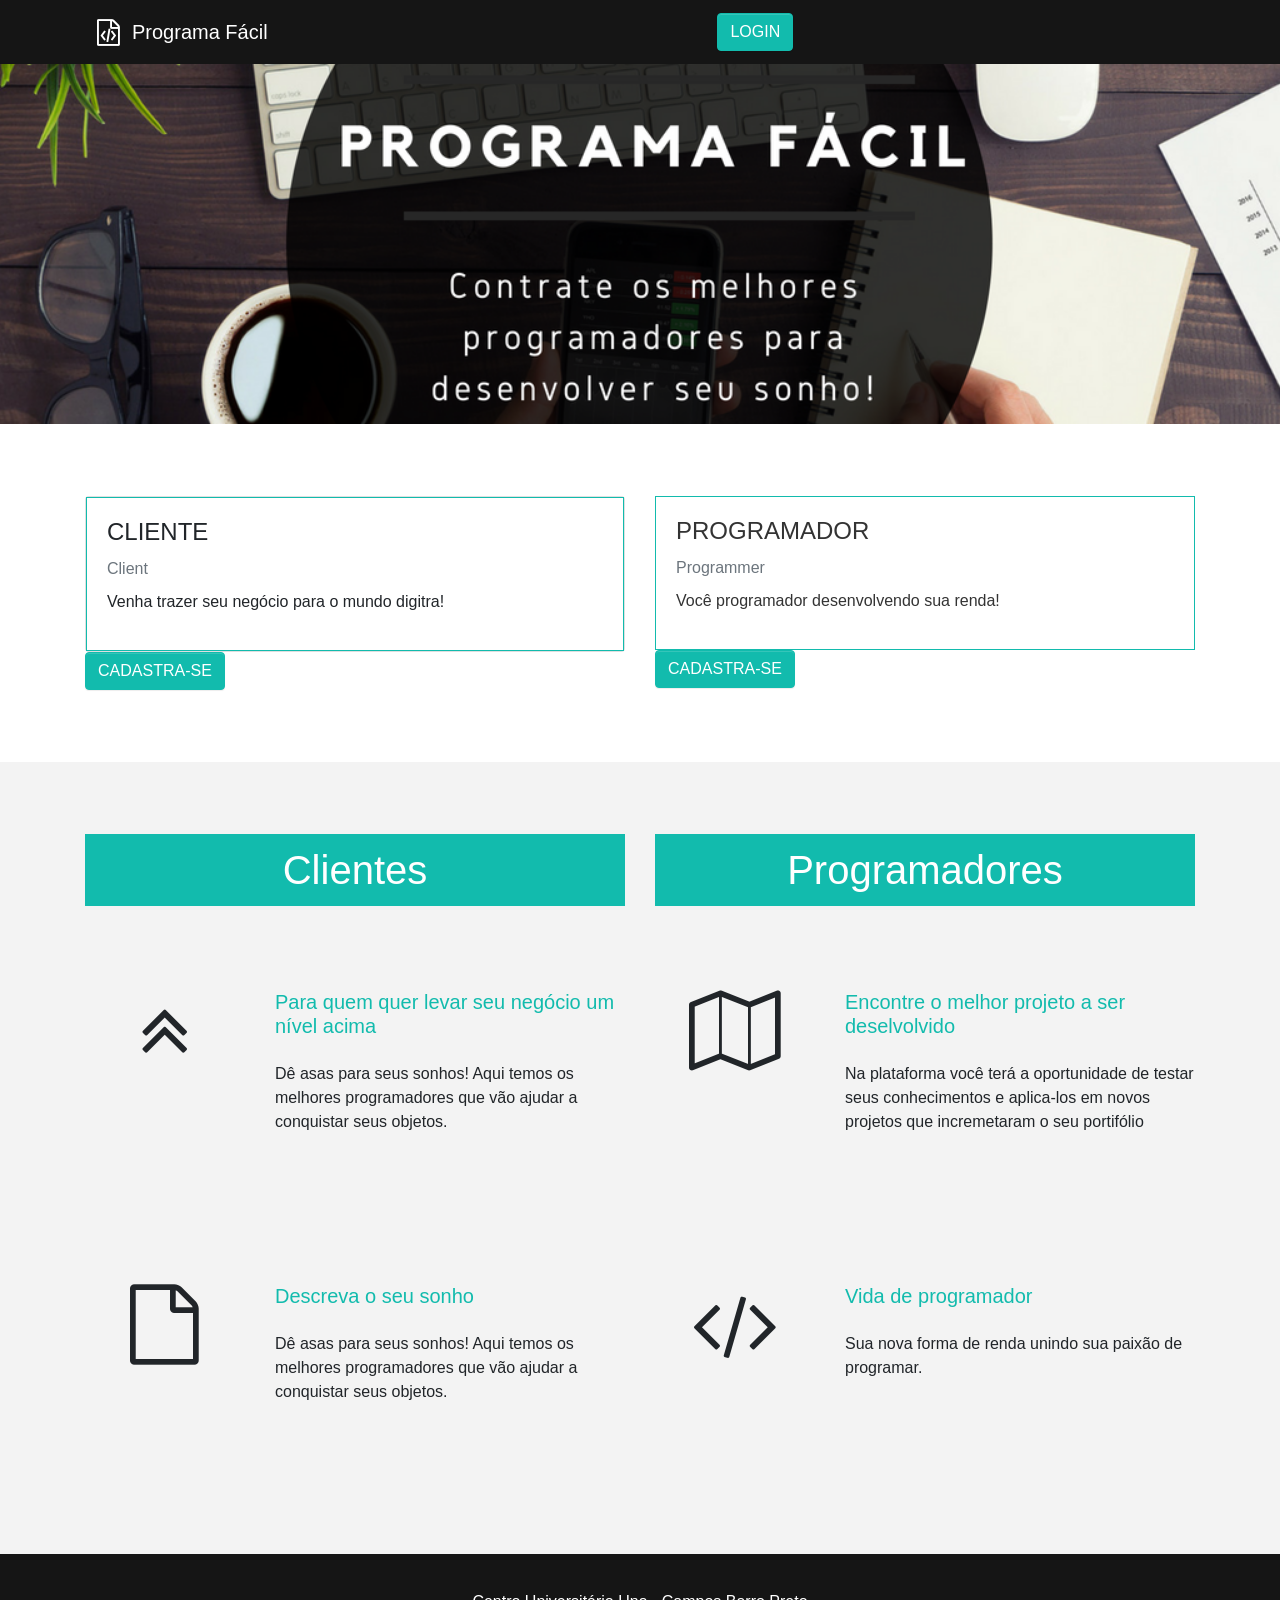
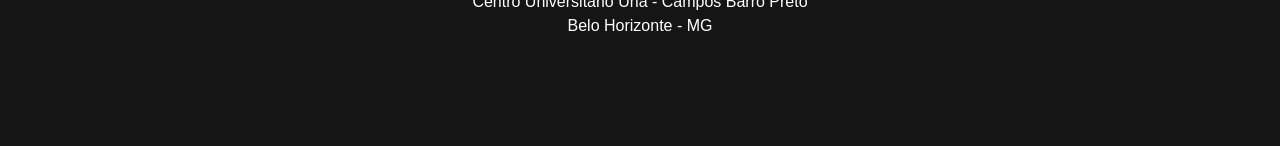
<file: index.html>
<!DOCTYPE html>
<html>

<head>
  <meta charset="utf-8">
  <meta name="viewport" content="width=device-width, initial-scale=1">
  <!--<link rel="stylesheet" href="css/font-awesome.min.css" type="text/css">-->
  <link rel="stylesheet" href="css/theme.css" type="text/css">
   <link rel="stylesheet" href="https://cdnjs.cloudflare.com/ajax/libs/font-awesome/4.7.0/css/font-awesome.min.css" type="text/css">
  <title>Programa Fácil</title>
  <link rel="icon" href="imagem/icon.png">
</head>

<body>
  <nav class="navbar navbar-expand-md bg-dark navbar-dark">
    <div class="container">
      <a class="navbar-brand ml-auto" href="#">
        <i class="fa d-inline fa-lg fa-file-code-o p-2"></i>Programa Fácil</a>
      <button class="navbar-toggler navbar-toggler-right" type="button" data-toggle="collapse" data-target="#navbar3SupportedContent">
        <span class="navbar-toggler-icon"></span>
      </button>
      <div class="collapse navbar-collapse text-center justify-content-center" id="navbar3SupportedContent">
        <a class="ml-3 btn navbar-btn btn-primary" href="LoginCliente.html">LOGIN</a>
      </div>
    </div>
  </nav>

    <div class="py-5 text-center" style="background-image: url('imagem/backgroud.jpg');background-position:center center;background-repeat:space;background-size:cover;" >
    <div class="container py-5">
      <div class="row">
        <div class="col-md-12">
          <h1 class="display-3 mb-4 text-primary"></h1>
          <p class="lead mb-5"></p>
        </div>
      </div>
    </div>
  </div>
 
  <div class="py-5">
    <div class="container">
      <div class="row">
        <div class="col-md-6">
          <div class="card">
            <div class="card-body border border-primary">
              <h4>CLIENTE</h4>
              <h6 class="text-muted">Client</h6>
              <p>Venha trazer seu negócio para o mundo digitra!</p>
            </div>
          </div>
          <a class="btn btn-primary" href="cadastroCliente.html">CADASTRA-SE</a>
        </div>
        <div class="col-md-6">
          <div class="card-body border border-primary">
            <h4>PROGRAMADOR</h4>
            <h6 class="text-muted">Programmer</h6>
            <p>Você programador desenvolvendo sua renda!</p>
          </div>
          <a class="btn btn-primary" href="cadastroProgramador.html">CADASTRA-SE</a>
        </div>
      </div>
    </div>
  </div>
  <div class="py-5 bg-light">
    <div class="container">
      <div class="row">
        <div class="col-md-6">
          <h1 class="text-center text-white bg-primary p-2">Clientes</h1>
        </div>
        <div class="col-md-6">
          <h1 class="text-center text-white bg-primary p-2">Programadores</h1>
        </div>
      </div>
      <div class="row">
        <div class="py-5 col-md-6">
          <div class="row">
            <div class="text-center col-4">
              <i class="d-block mx-auto fa fa-5x fa-angle-double-up"></i>
            </div>
            <div class="col-8">
              <h5 class="mb-3 text-primary">Para quem quer levar seu negócio um nível acima</h5>
              <p class="my-1">Dê asas para seus sonhos! Aqui temos os melhores programadores que vão ajudar a conquistar seus objetos. </p>
            </div>
          </div>
        </div>
        <div class="py-5 col-md-6">
          <div class="row">
            <div class="text-center col-4">
              <i class="d-block mx-auto fa fa-5x fa-map-o"></i>
            </div>
            <div class="col-8">
              <h5 class="mb-3 text-primary">Encontre o melhor projeto a ser deselvolvido</h5>
              <p class="my-1">Na plataforma você terá a oportunidade de testar seus conhecimentos e aplica-los em novos projetos que incremetaram o seu portifólio</p>
            </div>
          </div>
        </div>
      </div>
      <div class="row">
        <div class="py-5 col-md-6">
          <div class="row">
            <div class="text-center col-4">
              <i class="d-block mx-auto fa fa-5x fa-file-o"></i>
            </div>
            <div class="col-8">
              <h5 class="mb-3 text-primary">
                <b>Descreva o seu sonho</b>
              </h5>
              <p class="my-1">Dê asas para seus sonhos! Aqui temos os melhores programadores que vão ajudar a conquistar seus objetos. </p>
            </div>
          </div>
        </div>
        <div class="py-5 col-md-6">
          <div class="row">
            <div class="text-center col-4">
              <i class="d-block mx-auto fa fa-5x fa-code"></i>
            </div>
            <div class="col-8">
              <h5 class="mb-3 text-primary">Vida de programador</h5>
              <p class="my-1">Sua nova forma de renda unindo sua paixão de programar.&nbsp; </p>
            </div>
          </div>
        </div>
      </div>
    </div>
  </div>
  <div class="bg-dark text-white">
    <div class="container">
      <div class="row">
        <div class="col-md-12 text-center align-self-center p-4">
          <p class="mb-5">Centro Universitário Una - Campos Barro Preto
            <br>Belo Horizonte - MG</p>
        </div>
      </div>
    </div>
  </div>
  <script src="https://code.jquery.com/jquery-3.2.1.slim.min.js" integrity="sha384-KJ3o2DKtIkvYIK3UENzmM7KCkRr/rE9/Qpg6aAZGJwFDMVNA/GpGFF93hXpG5KkN" crossorigin="anonymous"></script>
  <script src="https://cdnjs.cloudflare.com/ajax/libs/popper.js/1.12.9/umd/popper.min.js" integrity="sha384-ApNbgh9B+Y1QKtv3Rn7W3mgPxhU9K/ScQsAP7hUibX39j7fakFPskvXusvfa0b4Q" crossorigin="anonymous"></script>
  <script src="https://maxcdn.bootstrapcdn.com/bootstrap/4.0.0/js/bootstrap.min.js" integrity="sha384-JZR6Spejh4U02d8jOt6vLEHfe/JQGiRRSQQxSfFWpi1MquVdAyjUar5+76PVCmYl" crossorigin="anonymous"></script>
</body>

</html>
</file>
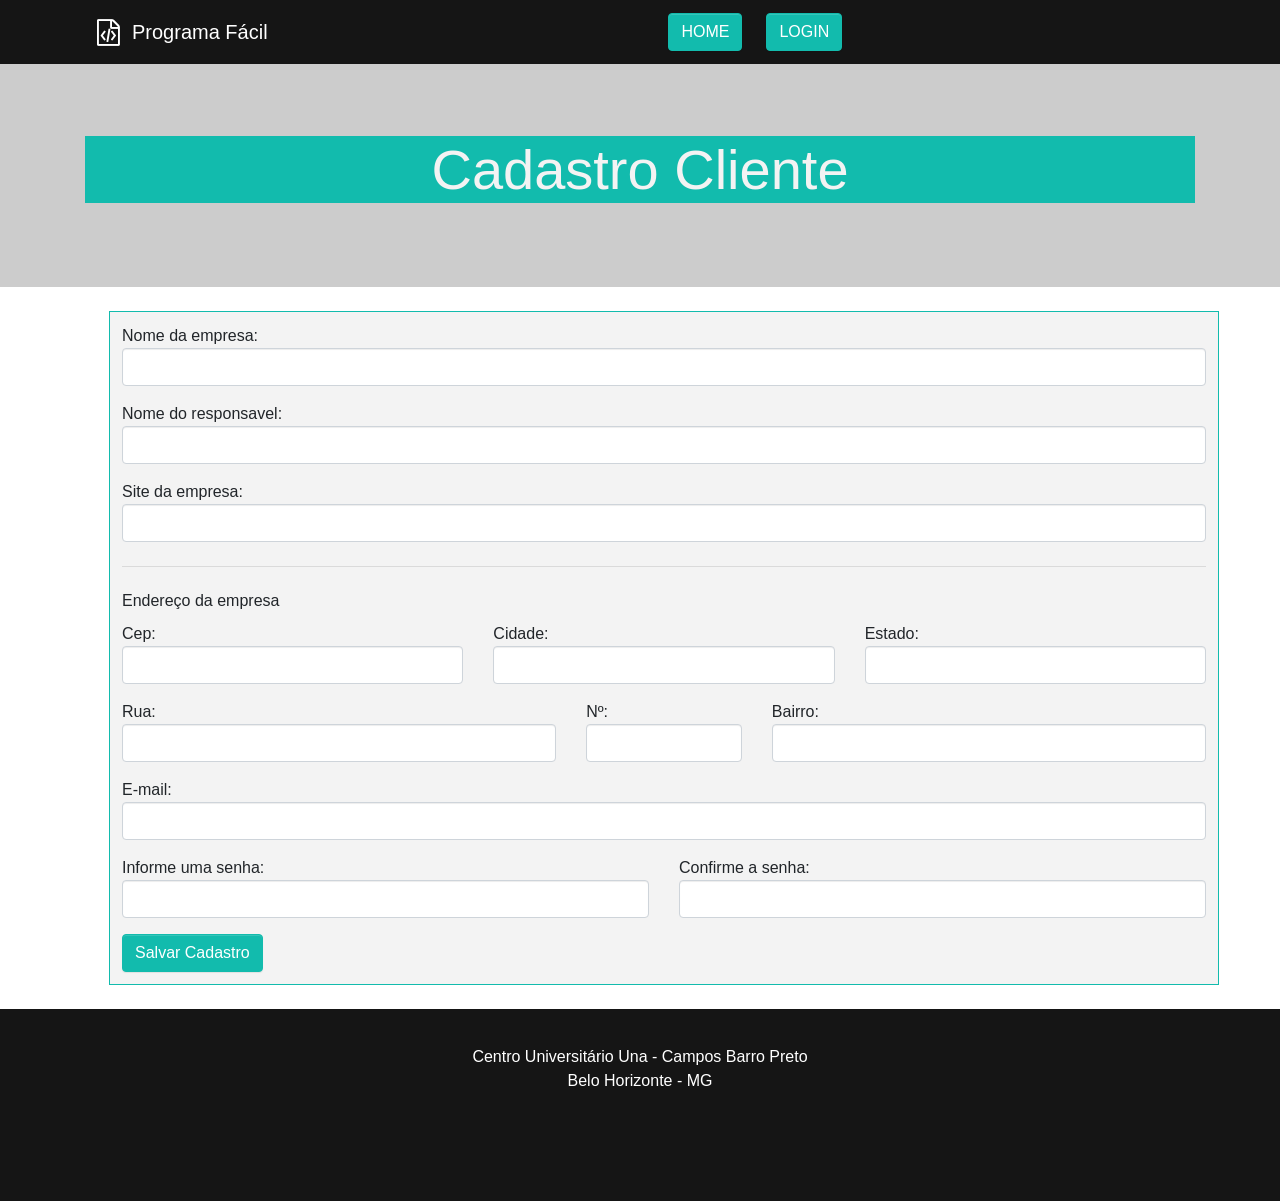
<file: cadastroCliente.html>
<!DOCTYPE html>
<html>

<head>
  <meta charset="utf-8">
  <meta name="viewport" content="width=device-width, initial-scale=1">
<!--   <link rel="stylesheet" href="css/font-awesome.min.css" type="text/css"> -->
  <link rel="stylesheet" href="css/theme.css" type="text/css">
   <link rel="stylesheet" href="https://cdnjs.cloudflare.com/ajax/libs/font-awesome/4.7.0/css/font-awesome.min.css" type="text/css">
  <link rel="icon" href="imagem/icon.png">
  <title>Cadastro Cliente</title>
</head>

<body>
  <nav class="navbar navbar-expand-md bg-dark navbar-dark">
   <div class="container">
      <a class="navbar-brand ml-auto" href="#">
        <i class="fa d-inline fa-lg fa-file-code-o p-2"></i>Programa Fácil</a>
        <button class="navbar-toggler navbar-toggler-right" type="button" data-toggle="collapse" data-target="#navbar3SupportedContent">
          <span class="navbar-toggler-icon"></span>
        </button>
        <div class="collapse navbar-collapse text-center justify-content-center" id="navbar3SupportedContent">
          <a class="ml-3 btn navbar-btn btn-primary" href="index.html">HOME</a>
          <a class="ml-3 btn navbar-btn btn-primary" href="LoginCliente.html">LOGIN</a>
        </div>
      </div>
    </nav>
    <div class="py-5 bg-info" style="background-size:cover;background-repeat:no-repeat;" >
      <div class="container">
        <div class="row">
          <div class="col-md-12">
            <h1 class="text-center display-4 bg-primary text-light">Cadastro Cliente</h1>
          </div>
        </div>
      </div>
    </div>
    <div class="container">
      <form method="POST" id="formCliente" action="coletor.php" class="form-group w-100 bg-light border border-primary p-2 m-3">
        <div class="form-group w-100"> <b>Nome da empresa:
          <input id="nomeEmpresa" name="nomeEmpresa" type="text" size="60" class="form-control"> </div>
          <div class="form-group"> Nome do responsavel:
            <input name="nomeResponsavel" id="nomeResponsavel" type="text" size="60" class="form-control"> </div>
            <div class="form-group"> Site da empresa:
              <input name="site" type="text" size="60" class="form-control"> </div>
              <hr>

              <h6><b>Endereço da empresa</b></h6>

                <div class="row"> 
                  <div class=" col-4"> 
                  <div class="form-group"> Cep:
                <input name="cep" type="text" id="cep" size="10" maxlength="9" class="form-control"> </div>
              </div>
                 <div class=" col-4">  
                   <div class="form-group"> Cidade:
                    <input type="text" name="cidade" id="cidade" size="40" class="form-control"> </div>
                 </div>
                 <div class=" col-4"> 
                   <div class="form-group"> Estado: 
                    <input name="uf" type="text" id="uf" size="40" class="form-control"> </div>
                 </div>
                  <hr>
               </div>
                <div class="row">
                  <div class="col-5"> 
                    <div class="form-group"> Rua: <input type="text" name="rua" size="40" id="rua" class="form-control"> </div>
                  </div>
                  <div class="col-2">
                    <div class="form-group"> Nº: <input type="text" name="numero" size="3" id="numero" class="form-control"></div>
                  </div>
                  <div class="col-5">
                    <div class="form-group"> Bairro: <input type="text" name="bairro" size="40" id="bairro" class="form-control"></div>
                  </div>
                </div>

               <div class="form-group"> E-mail:
                <input type="email" name="emailContato" id="emailContato" size="60" class="form-control"> </div>
                
                <div class="row"> 
                  <div class="col-6"> 
                <div class="form-group"> Informe uma senha: <input type="password" name="senha" id="senha" size="60" class="form-control"> 
                    </div>
                    </div>
                    <div class="col-6"> 
                <div class="form-group"> Confirme a senha: <input type="password" name="confirmaSenha" id="confirmaSenha" size="60" class="form-control"> 
                      </div>
                      </div>
                  </div> 
                    <button type="submit" class="btn btn-primary" onclick="validarCliente()">Salvar Cadastro</button>
                    <input type="hidden" value="cliente" name="tipo">
                    <input type="hidden" value="incluirCliente" name="acao">
                  </form>
                </div>
                <div class="bg-dark text-white">
                  <div class="container">
                    <div class="row">
                      <div class="col-md-12 text-center align-self-center p-4">
                        <p class="mb-5">Centro Universitário Una - Campos Barro Preto
                          <br>Belo Horizonte - MG</p>
                        </div>
                      </div>
                    </div>
                  </div>
                  <script src="https://code.jquery.com/jquery-3.2.1.slim.min.js" integrity="sha384-KJ3o2DKtIkvYIK3UENzmM7KCkRr/rE9/Qpg6aAZGJwFDMVNA/GpGFF93hXpG5KkN" crossorigin="anonymous"></script>
                  <script src="https://cdnjs.cloudflare.com/ajax/libs/popper.js/1.12.9/umd/popper.min.js" integrity="sha384-ApNbgh9B+Y1QKtv3Rn7W3mgPxhU9K/ScQsAP7hUibX39j7fakFPskvXusvfa0b4Q" crossorigin="anonymous"></script>
                  <script src="https://maxcdn.bootstrapcdn.com/bootstrap/4.0.0/js/bootstrap.min.js" integrity="sha384-JZR6Spejh4U02d8jOt6vLEHfe/JQGiRRSQQxSfFWpi1MquVdAyjUar5+76PVCmYl" crossorigin="anonymous"></script>
                  <script src="https://code.jquery.com/jquery-3.2.1.min.js"
                  integrity="sha256-hwg4gsxgFZhOsEEamdOYGBf13FyQuiTwlAQgxVSNgt4="
                  crossorigin="anonymous"></script>
                  <script src="js/validaCadastroCliente.js"></script>
                  <script src="js/validaCEP.js"></script>

                </body>

                </html>
</file>
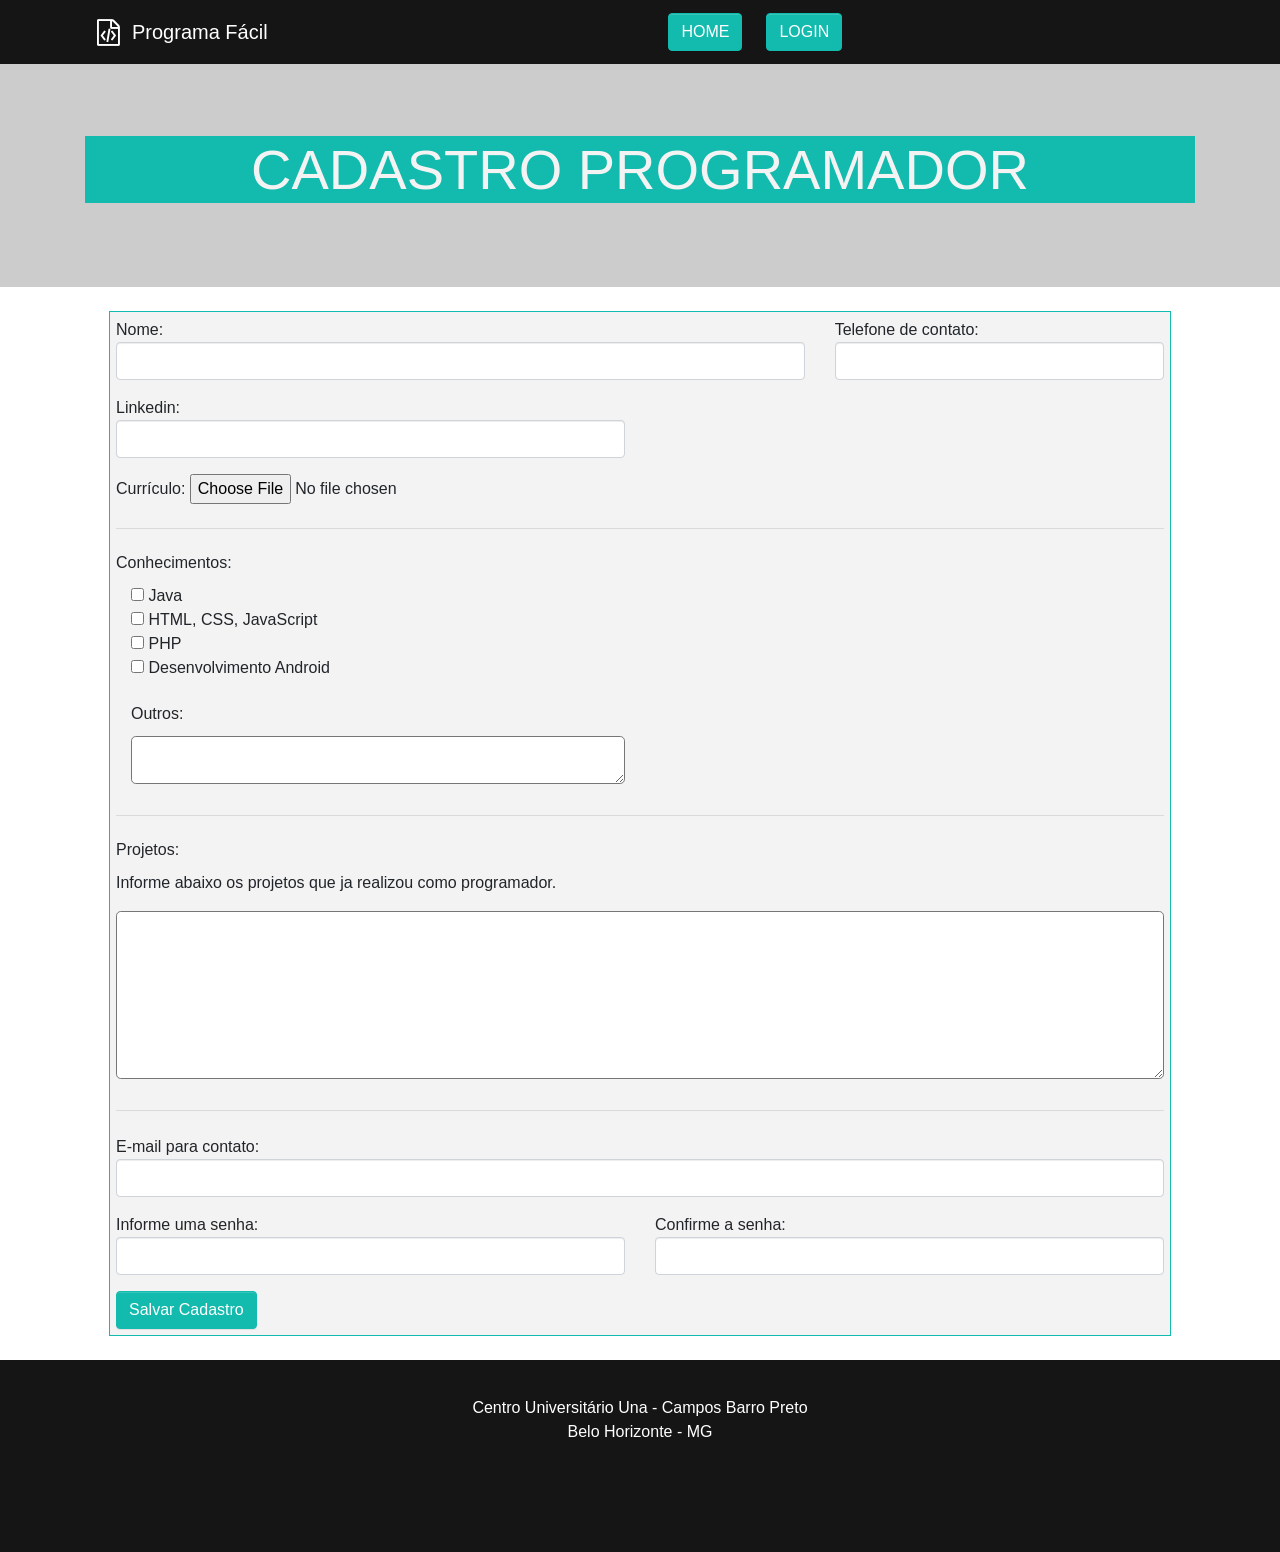
<file: cadastroProgramador.html>
<!DOCTYPE html>
<html>

<head>
  <meta charset="utf-8">
  <meta name="viewport" content="width=device-width, initial-scale=1">
  <!--<link rel="stylesheet" href="css/font-awesome.min.css" type="text/css">-->
  <link rel="stylesheet" href="css/theme.css" type="text/css">
   <link rel="stylesheet" href="https://cdnjs.cloudflare.com/ajax/libs/font-awesome/4.7.0/css/font-awesome.min.css" type="text/css">
  <link rel="icon" href="imagem/icon.png">
  <title>Cadastro Programador</title>
</head>

<body>
  <nav class="navbar navbar-expand-md bg-dark navbar-dark">
    <div class="container">
      <a class="navbar-brand ml-auto" href="#">
        <i class="fa d-inline fa-lg fa-file-code-o p-2"></i>Programa Fácil</a>
        <button class="navbar-toggler navbar-toggler-right" type="button" data-toggle="collapse" data-target="#navbar3SupportedContent">
          <span class="navbar-toggler-icon"></span>
        </button>
        <div class="collapse navbar-collapse text-center justify-content-center" id="navbar3SupportedContent">
          <a class="ml-3 btn navbar-btn btn-primary" href="index.html">HOME</a>
          <a class="ml-3 btn navbar-btn btn-primary" href="LoginCliente.html">LOGIN</a>
        </div>
      </div>
    </nav>
    <div  class="py-5 bg-info" style="background-size:cover;background-repeat:no-repeat;">
      <div class="container">
        <div class="row">
          <div class="col-md-12">
            <h1 class="text-center display-4 bg-primary text-light text-uppercase">Cadastro Programador</h1>
          </div>
        </div>
      </div>
    </div>
    <div class="container">
      <form enctype="multipart/form-data" method="POST" id="formProgramador" action="coletor.php" class="text-justify border bg-light border-primary m-3 p-1">
        <div class=" row"> 
          <div class="col-8"> 
            <div class="form-group"> <b>Nome:</b>
              <input type="text" name="nome" id="nome" size="40" class="form-control"> </div>
            </div>
            <div class="col-4"> 
              <div class="form-group"> <b>Telefone de contato:</b>
                <input type="text" name="telefone" id="telefone" size="15" class="form-control"> </div>
              </div>
            </div> 

            <div class="row"> 
              <div class=" col-6"> 
                <div class="form-group"> <b>Linkedin:</b>
                  <input type="email" name="linkedin" id="linkedin" size="60" class="form-control"> </div>
                </div>
              </div>
              <div class="form-group"><b> Currículo:</b>
                <input type="file" name="curriculo" id="curriculo" > </div>
                <hr>
                <h6><b>Conhecimentos:</b></h6>
                <div class="col-6">
                  <input type="checkbox" name="java" id="java" value="Java"> <b>Java</b>
                  <br>
                  <input type="checkbox" name="web" id="web" value="Web"> <b>HTML, CSS, JavaScript</b>
                  <br>
                  <input type="checkbox" name="php" id="php" value="PHP"> <b>PHP</b>
                  <br>
                  <input type="checkbox" name="android" name="android" value="Android"><b> Desenvolvimento Android</b>
                  <br><br>
                  <h6><b>Outros:</b></h6>
                  <textarea name="outros"  id="outros" cols="15" rows="1" class="form-control-lg w-100"></textarea>
                </div>
                
                <hr>
                <h6><b>Projetos:</b></h6>
                <p><b>Informe abaixo os projetos que ja realizou como programador.</b></p>
                <textarea name="projeto" id="projeto" cols="15" rows="5" class="form-control-lg w-100"></textarea>
                <hr>
                <div class="form-group"> <b>E-mail para contato:</b>
                  <input type="email" name="emailContato" id="emailContato" size="60" class="form-control"> </div>

                  <div class=" row"> 
                    <div class="col-6"> 
                    <div class="form-group"> <b>Informe uma senha:</b>
                      <input type="password" name="senha" id="senha" size="60" class="form-control"> </div>
                    </div>
                    <div class="col-6"> 
                      <div class="form-group"> <b>Confirme a senha:</b>
                        <input type="password" name="confirmaSenha" id="confirmaSenha" size="60" class="form-control"> </div>
                      </div>
                    </div>
                    <button type="submit" class="btn btn-primary" onclick="validarProgramador()">Salvar Cadastro</button>
                    <input type="hidden" value="programador" name="tipo">
                    <input type="hidden" value="incluirProgramador" name="acao">
                  </form>
                </div>
                <div class="bg-dark text-white">
                  <div class="container">
                    <div class="row">
                      <div class="col-md-12 text-center align-self-center p-4">
                        <p class="mb-5">Centro Universitário Una - Campos Barro Preto
                          <br>Belo Horizonte - MG</p>
                        </div>
                      </div>
                    </div>
                  </div>
                  <script src="https://code.jquery.com/jquery-3.2.1.slim.min.js" integrity="sha384-KJ3o2DKtIkvYIK3UENzmM7KCkRr/rE9/Qpg6aAZGJwFDMVNA/GpGFF93hXpG5KkN" crossorigin="anonymous"></script>
                  <script src="https://cdnjs.cloudflare.com/ajax/libs/popper.js/1.12.9/umd/popper.min.js" integrity="sha384-ApNbgh9B+Y1QKtv3Rn7W3mgPxhU9K/ScQsAP7hUibX39j7fakFPskvXusvfa0b4Q" crossorigin="anonymous"></script>
                  <script src="https://maxcdn.bootstrapcdn.com/bootstrap/4.0.0/js/bootstrap.min.js" integrity="sha384-JZR6Spejh4U02d8jOt6vLEHfe/JQGiRRSQQxSfFWpi1MquVdAyjUar5+76PVCmYl" crossorigin="anonymous"></script>
                  <script src="js/validaCadastroProgramador.js"></script>
                  <script src="https://code.jquery.com/jquery-3.2.1.min.js"
                  integrity="sha256-hwg4gsxgFZhOsEEamdOYGBf13FyQuiTwlAQgxVSNgt4="
                  crossorigin="anonymous"></script>
                  <script src="js/validaCadastroProgramador.js"></script>

                </body>

                </html>
</file>
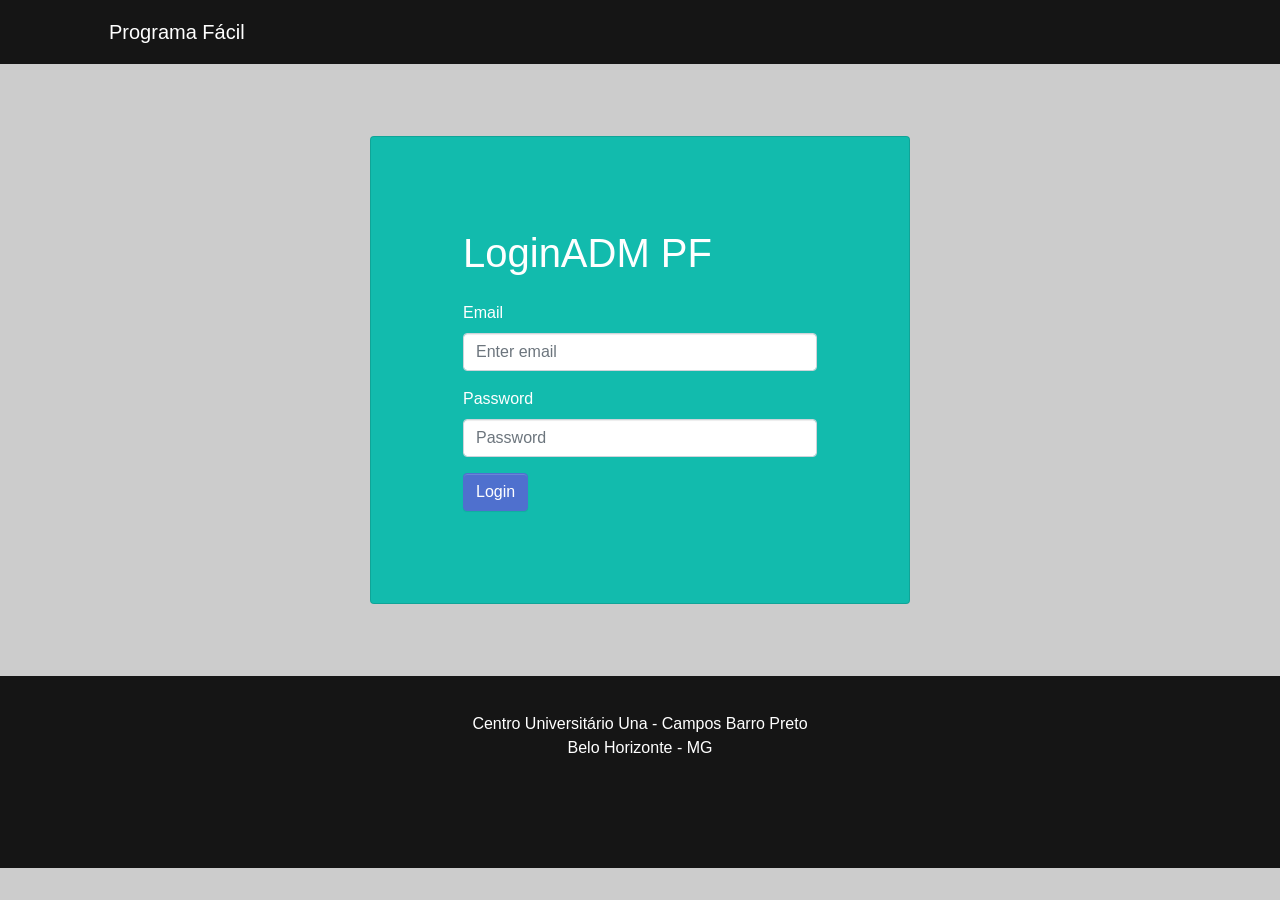
<file: loginADM.html>
<!DOCTYPE html>
<html>

<head>
  <meta charset="utf-8">
  <meta name="viewport" content="width=device-width, initial-scale=1">
  <!--<link rel="stylesheet" href="css/font-awesome.min.css" type="text/css">-->
  <link rel="stylesheet" href="css/theme.css" type="text/css">
  <link rel="icon" href="imagem/icon.png">
  <title>Login</title>
</head>

<body class="bg-info w-100">
  <nav class="navbar navbar-expand-md bg-dark navbar-dark">
    <div class="container">
      <a class="navbar-brand ml-auto" href="#">
        <i class="fa d-inline fa-lg fa-file-code-o p-2"></i>Programa Fácil</a>
      <button class="navbar-toggler navbar-toggler-right" type="button" data-toggle="collapse" data-target="#navbar3SupportedContent">
        <span class="navbar-toggler-icon"></span>
      </button>
      <div class="collapse navbar-collapse text-center justify-content-center" id="navbar3SupportedContent">
        <!--<a class="ml-3 btn navbar-btn btn-primary" href="index.html">HOME</a>-->
      </div>
    </div>
  </nav>
  <div class="py-5">
    <div class="container">
      <div class="row">
        <div class="col-md-3"></div>
        <div class="col-md-6">
          <div class="card text-white p-5 bg-primary">
            <div class="card-body">
              <h1 class="mb-3">LoginADM PF</h1>
              <form method="POST" id="formLogin" action="coletor.php">
                <div class="form-group">
                  <label>Email</label>
                  <input type="email" id="email" name="email" class="form-control" placeholder="Enter email"> </div>
                <div class="form-group">
                  <label>Password</label>
                  <input type="password" id="senha" name="senha" class="form-control" placeholder="Password"> </div>
                <button type="submit" class="btn btn-secondary" onclick="validarLogin()">Login</button>
                <input type="hidden" value="login" name="tipo">
                <input type="hidden" value="logar" name="acao">
                <input type="hidden" value="administrador" name="tipoLogin">
              </form>
            </div>
          </div>
        </div>
        <div class="col-md-3"></div>
      </div>
    </div>
  </div>
  <div class="bg-dark text-white">
    <div class="container">
      <div class="row">
        <div class="col-md-12 text-center align-self-center p-4">
          <p class="mb-5">Centro Universitário Una - Campos Barro Preto
            <br>Belo Horizonte - MG</p>
        </div>
      </div>
    </div>
  </div>
  <script src="https://code.jquery.com/jquery-3.2.1.slim.min.js" integrity="sha384-KJ3o2DKtIkvYIK3UENzmM7KCkRr/rE9/Qpg6aAZGJwFDMVNA/GpGFF93hXpG5KkN" crossorigin="anonymous"></script>
  <script src="https://cdnjs.cloudflare.com/ajax/libs/popper.js/1.12.9/umd/popper.min.js" integrity="sha384-ApNbgh9B+Y1QKtv3Rn7W3mgPxhU9K/ScQsAP7hUibX39j7fakFPskvXusvfa0b4Q" crossorigin="anonymous"></script>
  <script src="https://maxcdn.bootstrapcdn.com/bootstrap/4.0.0/js/bootstrap.min.js" integrity="sha384-JZR6Spejh4U02d8jOt6vLEHfe/JQGiRRSQQxSfFWpi1MquVdAyjUar5+76PVCmYl" crossorigin="anonymous"></script>
  <script src="https://code.jquery.com/jquery-3.2.1.min.js"
            integrity="sha256-hwg4gsxgFZhOsEEamdOYGBf13FyQuiTwlAQgxVSNgt4="
            crossorigin="anonymous"></script>
  <script src="js/validaLogin.js"></script>

</body>

</html>
</file>
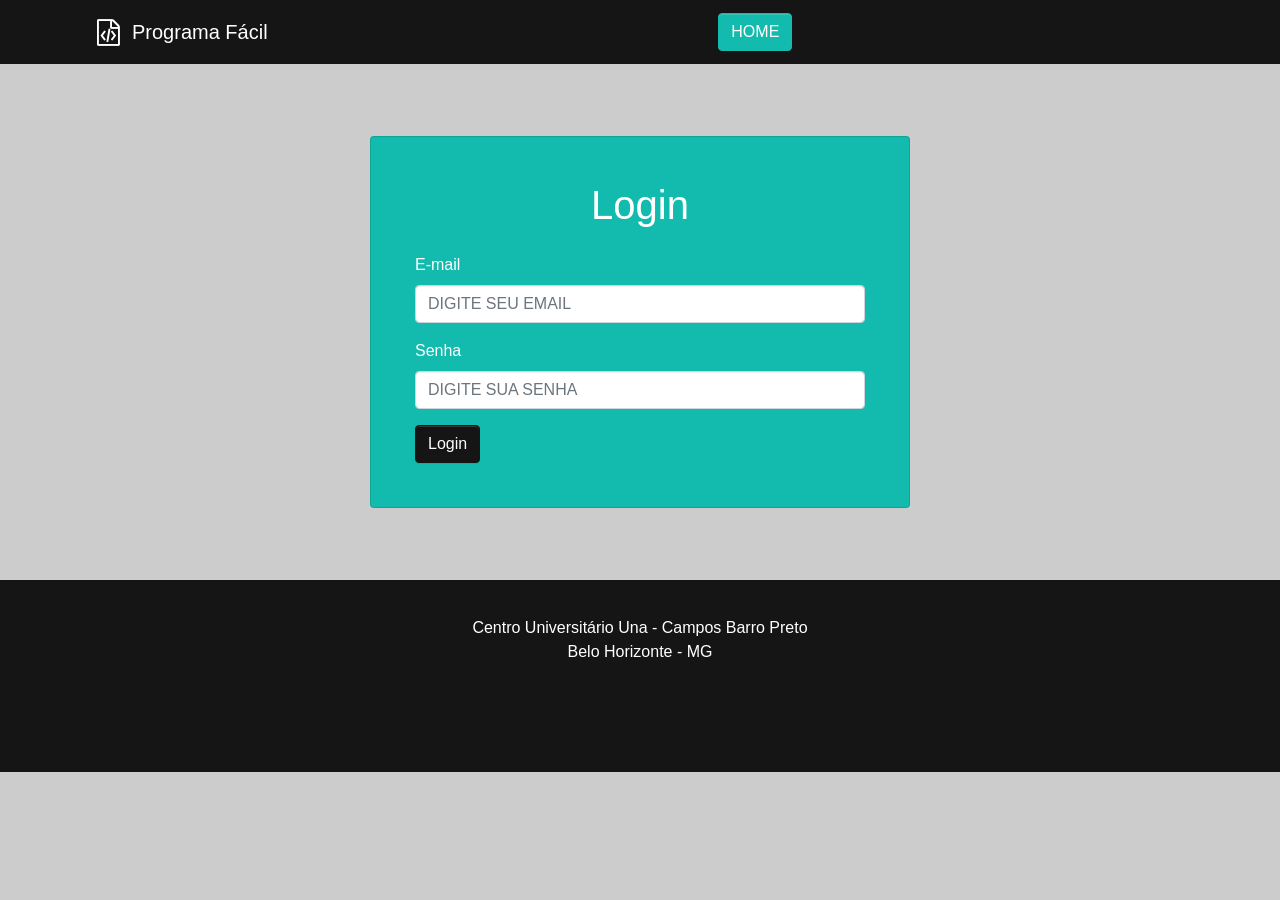
<file: loginCliente.html>
<!DOCTYPE html>
<html>

<head>
  <meta charset="utf-8">
  <meta name="viewport" content="width=device-width, initial-scale=1">
  <!--<link rel="stylesheet" href="css/font-awesome.min.css" type="text/css">-->
   <link rel="stylesheet" href="https://cdnjs.cloudflare.com/ajax/libs/font-awesome/4.7.0/css/font-awesome.min.css" type="text/css">
  <link rel="stylesheet" href="css/theme.css" type="text/css">
  <link rel="icon" href="imagem/icon.png">
  <title>Login</title>
</head>

<body class="bg-info w-100">
  <nav class="navbar navbar-expand-md bg-dark navbar-dark">
    <div class="container">
      <a class="navbar-brand ml-auto" href="#">
        <i class="fa d-inline fa-lg fa-file-code-o p-2"></i>Programa Fácil</a>
      <button class="navbar-toggler navbar-toggler-right" type="button" data-toggle="collapse" data-target="#navbar3SupportedContent">
        <span class="navbar-toggler-icon"></span>
      </button>
      <div class="collapse navbar-collapse text-center justify-content-center" id="navbar3SupportedContent">
        <a class="ml-3 btn navbar-btn btn-primary" href="index.html">HOME</a>
      </div>
    </div>
  </nav>
  <div class="py-5">
    <div class="container">
      <div class="row">
        <div class="col-md-3"></div>
        <div class="col-md-6">
          <div class="card text-white p-3 bg-primary">
            <div class="card-body">
              <h1 class="mb-3" style="text-align: center;">Login</h1>
              <form method="POST" id="formLogin" action="coletor.php">
                <div class="form-group">
                  <label>E-mail</label>
                  <input type="email" id="email" name="email" class="form-control" placeholder="DIGITE SEU EMAIL"> </div>
                <div class="form-group">
                  <label>Senha</label>
                  <input type="password" id="senha" name="senha" class="form-control" placeholder="DIGITE SUA SENHA"> </div>
                <button type="submit" class="btn btn-dark" onclick="validarLogin()">Login</button>
                <input type="hidden" value="login" name="tipo">
                <input type="hidden" value="logar" name="acao">
                <input type="hidden" value="cliente" name="tipoLogin">
              </form>
            </div>
          </div>
        </div>
        <div class="col-md-3"></div>
      </div>
    </div>
  </div>
  <div class="bg-dark text-white">
    <div class="container">
      <div class="row">
        <div class="col-md-12 text-center align-self-center p-4">
          <p class="mb-5">Centro Universitário Una - Campos Barro Preto
            <br>Belo Horizonte - MG</p>
        </div>
      </div>
    </div>
  </div>
  <script src="https://code.jquery.com/jquery-3.2.1.slim.min.js" integrity="sha384-KJ3o2DKtIkvYIK3UENzmM7KCkRr/rE9/Qpg6aAZGJwFDMVNA/GpGFF93hXpG5KkN" crossorigin="anonymous"></script>
  <script src="https://cdnjs.cloudflare.com/ajax/libs/popper.js/1.12.9/umd/popper.min.js" integrity="sha384-ApNbgh9B+Y1QKtv3Rn7W3mgPxhU9K/ScQsAP7hUibX39j7fakFPskvXusvfa0b4Q" crossorigin="anonymous"></script>
  <script src="https://maxcdn.bootstrapcdn.com/bootstrap/4.0.0/js/bootstrap.min.js" integrity="sha384-JZR6Spejh4U02d8jOt6vLEHfe/JQGiRRSQQxSfFWpi1MquVdAyjUar5+76PVCmYl" crossorigin="anonymous"></script>
  <script src="https://code.jquery.com/jquery-3.2.1.min.js"
            integrity="sha256-hwg4gsxgFZhOsEEamdOYGBf13FyQuiTwlAQgxVSNgt4="
            crossorigin="anonymous"></script>
  <script src="js/validaLogin.js"></script>

</body>

</html>
</file>
